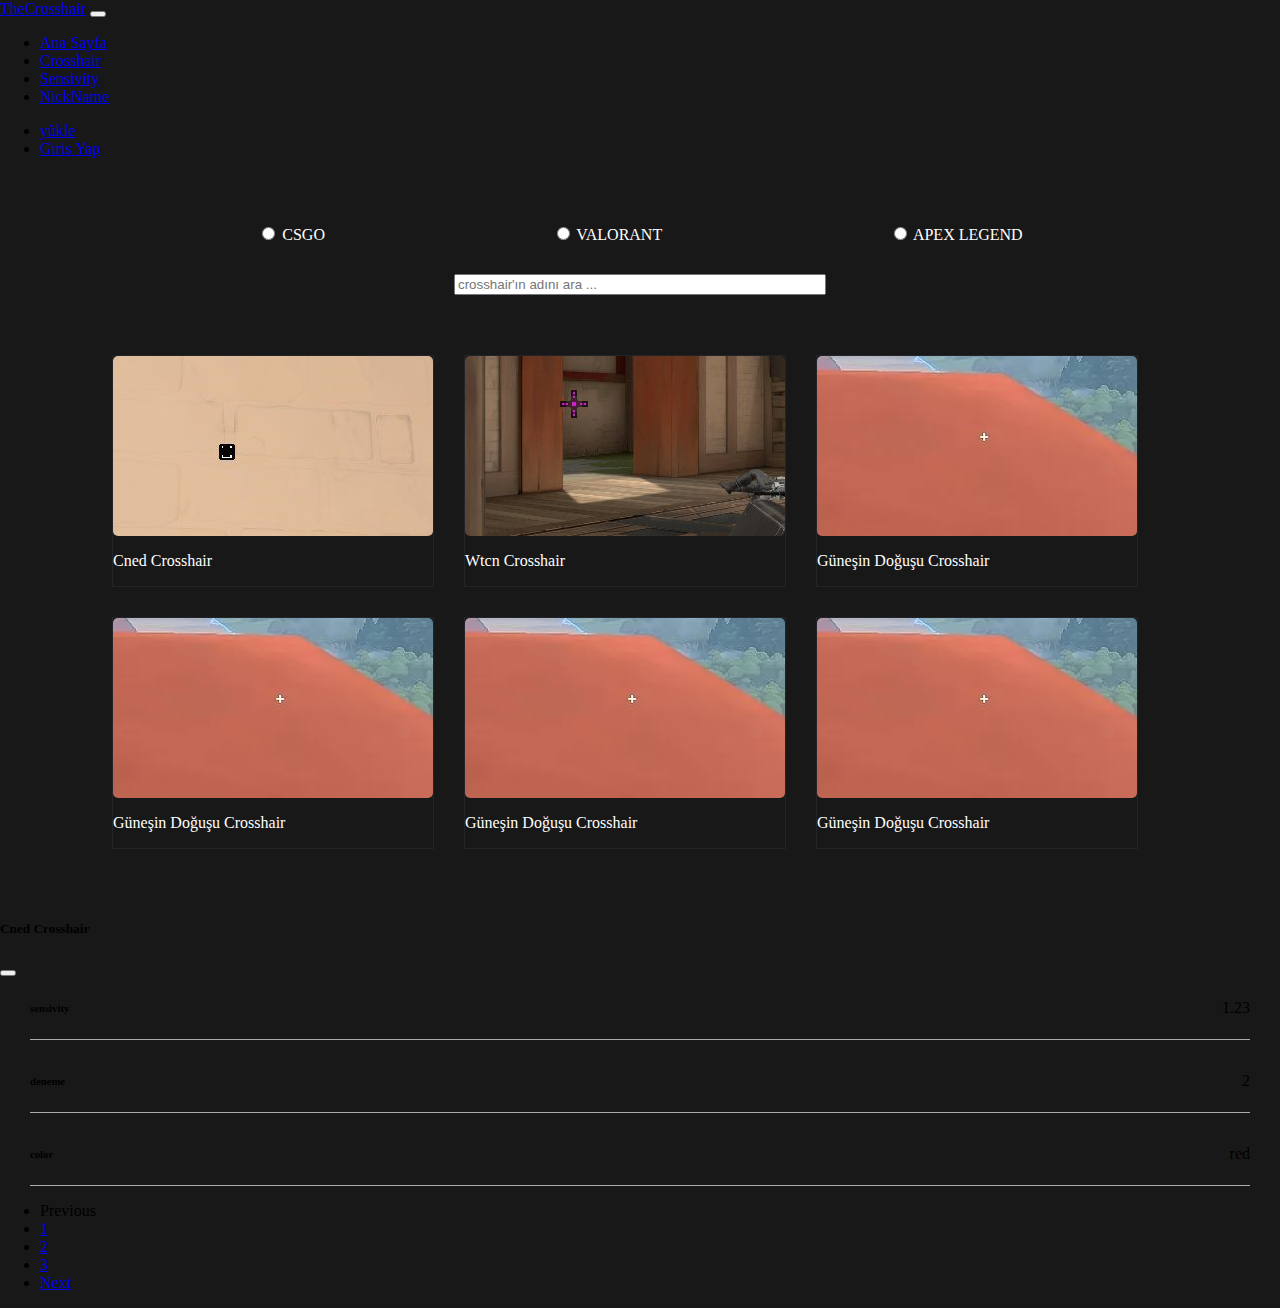
<file: crosshair.html>
<!DOCTYPE html>
<html lang="en">
<head>
    <meta charset="UTF-8">
    <meta http-equiv="X-UA-Compatible" content="IE=edge">
    <meta name="viewport" content="width=device-width, initial-scale=1.0">
    <title>Crosshair</title>
    <link href="https://cdn.jsdelivr.net/npm/bootstrap@5.2.0-beta1/dist/css/bootstrap.min.css" rel="stylesheet" integrity="sha384-0evHe/X+R7YkIZDRvuzKMRqM+OrBnVFBL6DOitfPri4tjfHxaWutUpFmBp4vmVor" crossorigin="anonymous">
    <link rel="stylesheet" href="style.css">
    <link rel="stylesheet" href="crosshair.css">
</head>
<body>
    <header>
        <nav class="navbar navbar-expand-lg navbar-dark bg-dark">
            <div class="container-lg">
              <a class="navbar-brand" href="#">TheCrosshair</a>
              <button class="navbar-toggler" type="button" data-bs-toggle="collapse" data-bs-target="#navbarNavDropdown" aria-controls="navbarNavDropdown" aria-expanded="false" aria-label="Toggle navigation">
                <span class="navbar-toggler-icon"></span>
              </button>
              <div class="collapse navbar-collapse" id="navbarNavDropdown">
                <ul class="navbar-nav">
                  <li class="nav-item">
                    <a class="nav-link" aria-current="page" href="index.html">Ana Sayfa</a>
                  </li>
                  <!-- <li class="nav-item dropdown">
                    <a class="nav-link dropdown-toggle" href="#" id="navbarDropdownMenuLink" role="button" data-bs-toggle="dropdown" aria-expanded="false">
                      Crosshair
                    </a>
                    <ul class="dropdown-menu dropdown-menu-dark" aria-labelledby="navbarDropdownMenuLink">
                      <li><a class="dropdown-item" id="dropdown-header-csgo" href="crosshair.html">Csgo</a></li>
                      <li><a class="dropdown-item" id="dropdown-header-valorant" href="crosshair.html">Valorant</a></li>
                      <li><a class="dropdown-item" id="dropdown-header-apexLegend" href="crosshair.html">Apex Legend</a></li>
                    </ul>
                  </li> -->
                  <li class="nav-item">
                    <a class="nav-link" href="crosshair.html">Crosshair</a>
                  </li>
                  <li class="nav-item">
                    <a class="nav-link" href="sensivity.html">Sensivity</a>
                  </li>
                  <li class="nav-item">
                    <a class="nav-link" href="#">NickName</a>
                  </li>
                </ul>
              </div>
              <div class="girisYap">
                <ul  class="navbar-nav">
                    <li class="nav-item">
                        <a class="nav-link" href="#">yükle</a>
                      </li>
                      <li class="nav-item">
                        <a class="nav-link" href="login-screen/giris.html">Giris Yap</a>
                      </li>
                </ul>
              </div>
            </div>
          </nav>
    </header>

    <!-- cardların başlangıcı -->

    <div class="crosshair-cardlar">
      <!-- Radio button -->
      <div class="radio-button" id="radio-button" onclick="display()">
        <div class="form-check">
          <input class="form-check-input" type="radio" name="inlineRadioOptions" id="inlineRadio1" value="option1">
          <label class="form-check-label" id="csgo" for="inlineRadio1">CSGO</label>
        </div>
        <div class="form-check">
          <input class="form-check-input" type="radio" name="inlineRadioOptions" id="inlineRadio2" value="option2">
          <label class="form-check-label" id="valorant" for="inlineRadio2">VALORANT</label>
        </div>
        <div class="form-check">
          <input class="form-check-input" type="radio" name="inlineRadioOptions" id="inlineRadio3" value="option3">
          <label class="form-check-label" id="apexLegend" for="inlineRadio3">APEX LEGEND</label>
        </div>
      </div>
      <!-- Radio button end -->

      <input type="search" class="form-control" placeholder="crosshair'ın adını ara ..." aria-label="Example text with button addon" aria-describedby="button-addon1">
      <div class="baslik" id="crosshair-baslik">
      </div>
      <div class="crosshair-card">
        <div class="card bg-dark" data-bs-target="#exampleModal" data-bs-toggle="modal">
          <div class="image">
            <img src="image/crosshair 1.jpg" class="card-img-top" alt="...">
          </div>
          <div class="card-body">
            <p class="card-text">Cned Crosshair</p>
          </div>
        </div>
        <div class="card bg-dark" data-bs-target="#exampleModal" data-bs-toggle="modal">
          <div class="image">
            <img src="image/crosshair 3.jpg" class="card-img-top" alt="...">
          </div>
          <div class="card-body">
            <p class="card-text">Wtcn Crosshair</p>
          </div>
        </div>
        <div class="card bg-dark" data-bs-target="#exampleModal" data-bs-toggle="modal">
          <div class="image">
            <img src="image/crosshair 4.jpg" class="card-img-top" alt="...">
          </div>
          <div class="card-body">
            <p class="card-text">Güneşin Doğuşu Crosshair</p>
          </div>
        </div>
        <div class="card bg-dark" data-bs-target="#exampleModal" data-bs-toggle="modal">
          <div class="image">
            <img src="image/crosshair 4.jpg" class="card-img-top" alt="...">
          </div>
          <div class="card-body">
            <p class="card-text">Güneşin Doğuşu Crosshair</p>
          </div>
        </div>
        <div class="card bg-dark" data-bs-target="#exampleModal" data-bs-toggle="modal">
          <div class="image">
            <img src="image/crosshair 4.jpg" class="card-img-top" alt="...">
          </div>
          <div class="card-body">
            <p class="card-text">Güneşin Doğuşu Crosshair</p>
          </div>
        </div>
        <div class="card bg-dark" data-bs-target="#exampleModal" data-bs-toggle="modal">
          <div class="image">
            <img src="image/crosshair 4.jpg" class="card-img-top" alt="...">
          </div>
          <div class="card-body">
            <p class="card-text">Güneşin Doğuşu Crosshair</p>
          </div>
        </div>
        
      </div>
    </div>
    
    
    <!-- Modal -->
    <div class="modal fade" id="exampleModal" tabindex="-1" aria-labelledby="exampleModalLabel" aria-hidden="true">
      <div class="modal-dialog">
        <div class="modal-content">
          <div class="modal-header">
            <h5 class="modal-title" id="staticBackdropLabel">Cned Crosshair</h5>
            <button type="button" class="btn-close" data-bs-dismiss="modal" aria-label="Close"></button>
          </div>
          <div class="modal-body">
            <div class="crosshair-detay-bilgileri">
              <h6>sensivity</h6>
              <p>1.23</p>
            </div>
            <div class="crosshair-detay-bilgileri">
              <h6>deneme</h6>
              <p>2</p>
            </div>
            <div class="crosshair-detay-bilgileri">
              <h6>color</h6>
              <p>red</p>
            </div>            
          </div>
        </div>
      </div>
    </div>

    <!-- sayfa değiştirme tuşları -->
    <nav aria-label="Page navigation example">
      <ul class="pagination justify-content-center">
        <li class="page-item disabled">
          <a class="page-link">Previous</a>
        </li>
        <li class="page-item"><a class="page-link" href="#">1</a></li>
        <li class="page-item"><a class="page-link" href="#">2</a></li>
        <li class="page-item"><a class="page-link" href="#">3</a></li>
        <li class="page-item">
          <a class="page-link" href="#">Next</a>
        </li>
      </ul>
    </nav>

    <script src="crosshair.js"></script>

    <script src="https://cdn.jsdelivr.net/npm/bootstrap@5.2.0-beta1/dist/js/bootstrap.bundle.min.js" integrity="sha384-pprn3073KE6tl6bjs2QrFaJGz5/SUsLqktiwsUTF55Jfv3qYSDhgCecCxMW52nD2" crossorigin="anonymous"></script>

    <script src="https://code.jquery.com/jquery-3.2.1.slim.min.js"
    integrity="sha384-KJ3o2DKtIkvYIK3UENzmM7KCkRr/rE9/Qpg6aAZGJwFDMVNA/GpGFF93hXpG5KkN"
    crossorigin="anonymous"></script>
    <script src="https://cdnjs.cloudflare.com/ajax/libs/popper.js/1.12.9/umd/popper.min.js"
    integrity="sha384-ApNbgh9B+Y1QKtv3Rn7W3mgPxhU9K/ScQsAP7hUibX39j7fakFPskvXusvfa0b4Q"
    crossorigin="anonymous"></script>
</body>
</html>
</file>
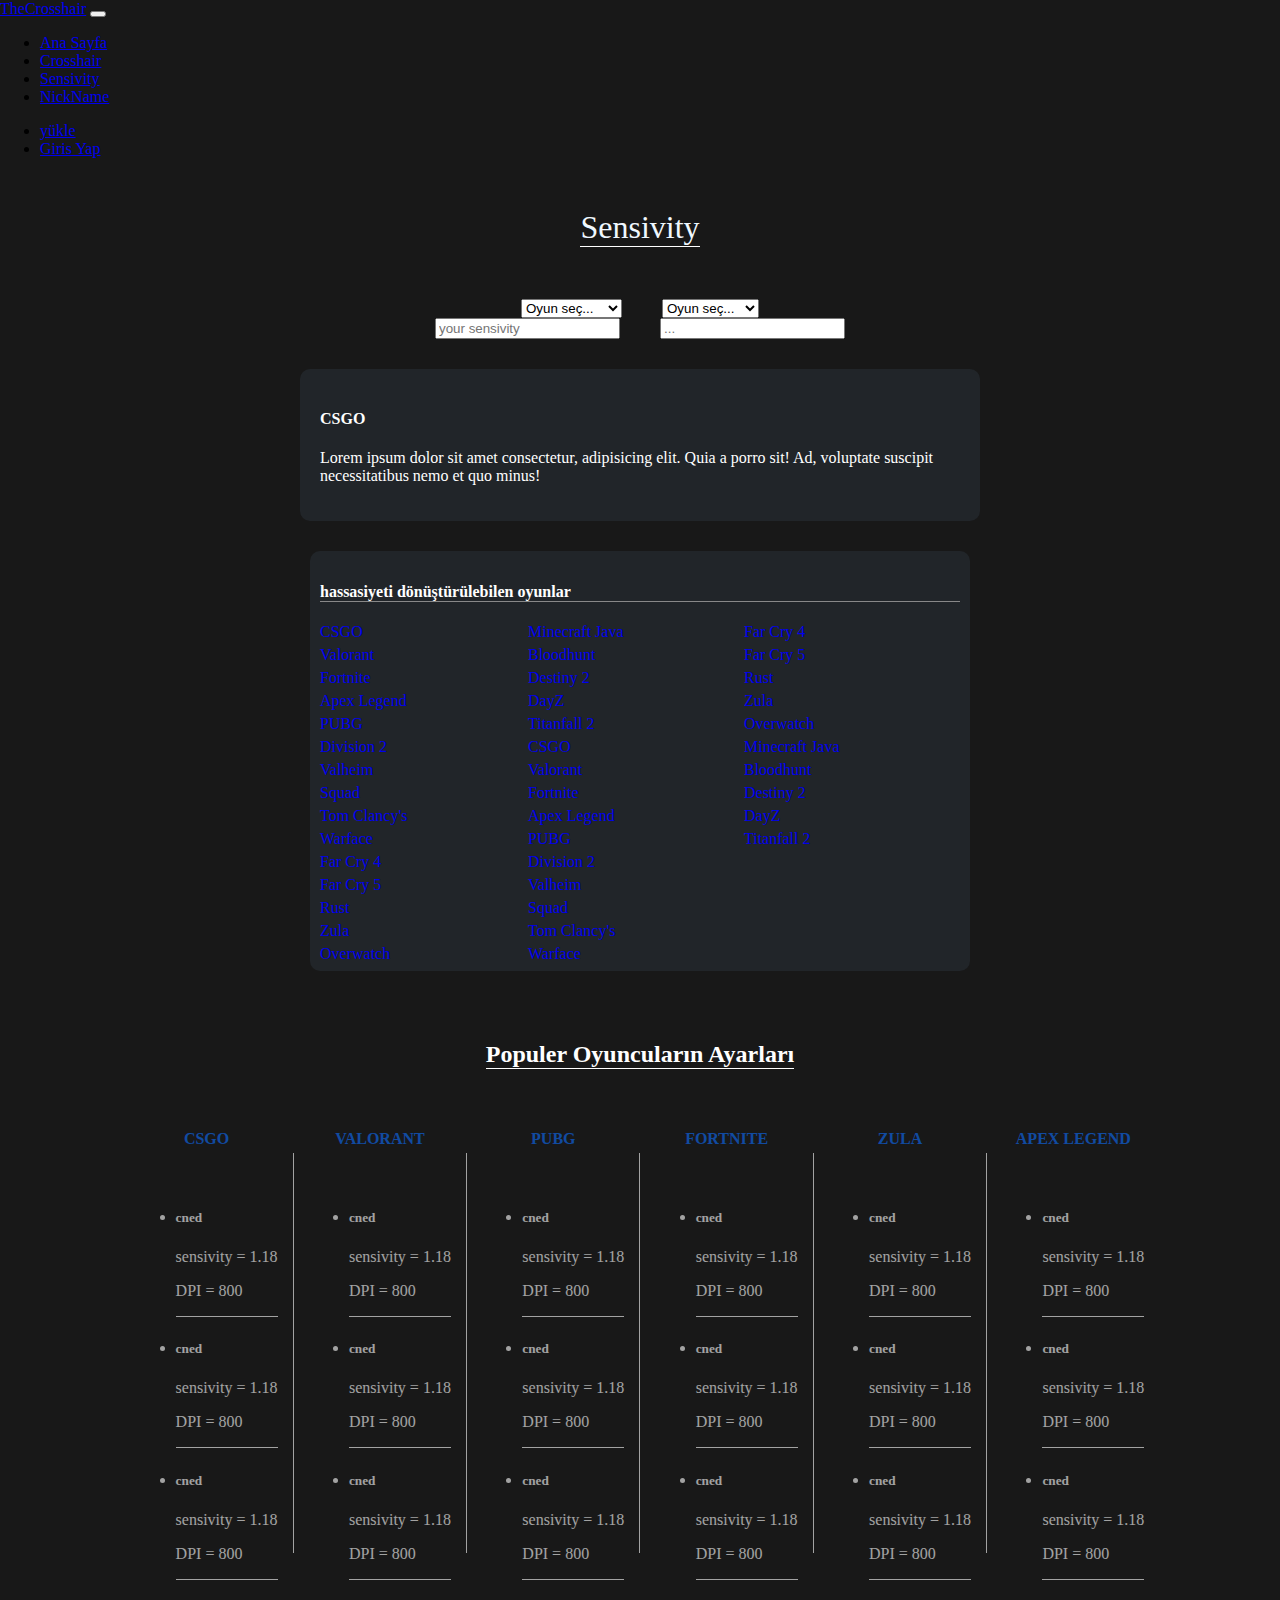
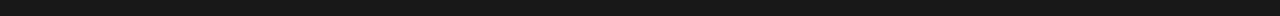
<file: sensivity.html>
<!DOCTYPE html>
<html lang="en">
<head>
    <meta charset="UTF-8">
    <meta http-equiv="X-UA-Compatible" content="IE=edge">
    <meta name="viewport" content="width=device-width, initial-scale=1.0">
    <title>Sensivity</title>
    <link href="https://cdn.jsdelivr.net/npm/bootstrap@5.2.0-beta1/dist/css/bootstrap.min.css" rel="stylesheet" integrity="sha384-0evHe/X+R7YkIZDRvuzKMRqM+OrBnVFBL6DOitfPri4tjfHxaWutUpFmBp4vmVor" crossorigin="anonymous">
    <link rel="stylesheet" href="style.css">
</head>
<body> 
    <header>
        <nav class="navbar navbar-expand-lg navbar-dark bg-dark">
            <div class="container-lg">
              <a class="navbar-brand" href="#">TheCrosshair</a>
              <button class="navbar-toggler" type="button" data-bs-toggle="collapse" data-bs-target="#navbarNavDropdown" aria-controls="navbarNavDropdown" aria-expanded="false" aria-label="Toggle navigation">
                <span class="navbar-toggler-icon"></span>
              </button>
              <div class="collapse navbar-collapse" id="navbarNavDropdown">
                <ul class="navbar-nav">
                  <li class="nav-item">
                    <a class="nav-link" aria-current="page" href="index.html">Ana Sayfa</a>
                  </li>
                  <!-- <li class="nav-item dropdown">
                    <a class="nav-link dropdown-toggle" href="#" id="navbarDropdownMenuLink" role="button" data-bs-toggle="dropdown" aria-expanded="false">
                      Crosshair
                    </a>
                    <ul class="dropdown-menu dropdown-menu-dark" aria-labelledby="navbarDropdownMenuLink">
                      <li><a class="dropdown-item" href="crosshair.html">Csgo</a></li>
                      <li><a class="dropdown-item" href="crosshair.html">Valorant</a></li>
                      <li><a class="dropdown-item" href="crosshair.html">Apex Legend</a></li>
                    </ul>
                  </li> -->
                  <li class="nav-item">
                    <a class="nav-link" href="crosshair.html">Crosshair</a>
                  </li>
                  <li class="nav-item">
                    <a class="nav-link" href="sensivity.html">Sensivity</a>
                  </li>
                  <li class="nav-item">
                    <a class="nav-link" href="#">NickName</a>
                  </li>
                </ul>
              </div>
              <div class="girisYap">
                <ul  class="navbar-nav">
                    <li class="nav-item">
                        <a class="nav-link" href="#">yükle</a>
                      </li>
                      <li class="nav-item">
                        <a class="nav-link" href="login-screen/giris.html">Giris Yap</a>
                      </li>
                </ul>
              </div>
            </div>
          </nav>
    </header>
    <div class="sensivity-page">
      <div class="baslik">
        <h1>Sensivity</h1>
      </div>
      <div class="oyun-sec">
        <div class="input-group mb-3" id="input-kismi">
          <select class="form-select" id="inputGroupSelect01" onChange="update()">
            <option selected>Oyun seç...</option>
            <option value="csgo">CSGO</option>
            <option value="valorant">Valorant</option>
            <option value="apex">Apex Legend</option>
          </select>
        </div>
        <div class="input-group mb-3" id="input-kismi">
          <select class="form-select" id="inputGroupSelect02" onChange="update2()">
            <option selected>Oyun seç...</option>
            <option value="csgo">CSGO</option>
            <option value="valorant">Valorant</option>
            <option value="apex">ApexLegend</option>

          </select>
        </div>
      </div>
      <div class="sensivity-sec">
        <div class="input-group mb-3" id="input-kismi">
          <input type="number" step="0.001" class="form-control" placeholder="your sensivity" aria-label="Example text with button addon" aria-describedby="button-addon1">
        </div>
        <div class="input-group mb-3" id="input-kismi">
          <input type="number" class="form-control" readonly="readonly" placeholder="..." aria-label="Example text with button addon" aria-describedby="button-addon1">
        </div>
      </div>
      <div class="oyun-bilgi">
        <h4>CSGO</h4>
        <p>Lorem ipsum dolor sit amet consectetur, adipisicing elit. Quia a porro sit! Ad, voluptate suscipit necessitatibus nemo et quo minus!</p>
      </div>
      <div class="hassasiyet-oyunları">
        <h4>hassasiyeti dönüştürülebilen oyunlar</h4>
        <div class="oyunlar-sens">
          <a href="#">CSGO</a>
          <a href="#">Valorant</a>
          <a href="#">Fortnite</a>
          <a href="#">Apex Legend</a>
          <a href="#">PUBG</a>
          <a href="#">Division 2</a>
          <a href="#">Valheim</a>
          <a href="#">Squad</a>
          <a href="#">Tom Clancy's</a>
          <a href="#">Warface</a>
          <a href="#">Far Cry 4</a>
          <a href="#">Far Cry 5</a>
          <a href="#">Rust</a>
          <a href="#">Zula</a>
          <a href="#">Overwatch</a>
          <a href="#">Minecraft Java</a>
          <a href="#">Bloodhunt</a>
          <a href="#">Destiny 2</a>
          <a href="#">DayZ</a>
          <a href="#">Titanfall 2</a>
          <a href="#">CSGO</a>
          <a href="#">Valorant</a>
          <a href="#">Fortnite</a>
          <a href="#">Apex Legend</a>
          <a href="#">PUBG</a>
          <a href="#">Division 2</a>
          <a href="#">Valheim</a>
          <a href="#">Squad</a>
          <a href="#">Tom Clancy's</a>
          <a href="#">Warface</a>
          <a href="#">Far Cry 4</a>
          <a href="#">Far Cry 5</a>
          <a href="#">Rust</a>
          <a href="#">Zula</a>
          <a href="#">Overwatch</a>
          <a href="#">Minecraft Java</a>
          <a href="#">Bloodhunt</a>
          <a href="#">Destiny 2</a>
          <a href="#">DayZ</a>
          <a href="#">Titanfall 2</a>
        </div>
      </div>
    </div>
    <div class="populer-player-baslık">
      <h2>Populer Oyuncuların Ayarları</h2>
    </div>
    <div class="populer-player">
      <div class="csgo-player">
        <h4>CSGO</h4>
        <ul>
          <li>
            <h5>cned</h5>
            <p>sensivity = 1.18</p>
            <p>DPI = 800</p>
          </li>
          <li>
            <h5>cned</h5>
            <p>sensivity = 1.18</p>
            <p>DPI = 800</p>
          </li>
          <li>
            <h5>cned</h5>
            <p>sensivity = 1.18</p>
            <p>DPI = 800</p>
          </li>
        </ul>
      </div>
      <div class="cizgi"></div>
      <div class="valorant-player">
        <h4>VALORANT</h4>
        <ul>
          <li>
            <h5>cned</h5>
            <p>sensivity = 1.18</p>
            <p>DPI = 800</p>
          </li>
          <li>
            <h5>cned</h5>
            <p>sensivity = 1.18</p>
            <p>DPI = 800</p>
          </li>
          <li>
            <h5>cned</h5>
            <p>sensivity = 1.18</p>
            <p>DPI = 800</p>
          </li>
        </ul>
      </div>
      <div class="cizgi"></div>
      <div class="pubg-player">
        <h4>PUBG</h4>
        <ul>
          <li>
            <h5>cned</h5>
            <p>sensivity = 1.18</p>
            <p>DPI = 800</p>
          </li>
          <li>
            <h5>cned</h5>
            <p>sensivity = 1.18</p>
            <p>DPI = 800</p>
          </li>
          <li>
            <h5>cned</h5>
            <p>sensivity = 1.18</p>
            <p>DPI = 800</p>
          </li>
        </ul>
      </div>
      <div class="cizgi"></div>
      <div class="fortnite-player">
        <h4>FORTNITE</h4>
        <ul>
          <li>
            <h5>cned</h5>
            <p>sensivity = 1.18</p>
            <p>DPI = 800</p>
          </li>
          <li>
            <h5>cned</h5>
            <p>sensivity = 1.18</p>
            <p>DPI = 800</p>
          </li>
          <li>
            <h5>cned</h5>
            <p>sensivity = 1.18</p>
            <p>DPI = 800</p>
          </li>
        </ul>
      </div>
      <div class="cizgi"></div>
      <div class="zula-player">
        <h4>ZULA</h4>
        <ul>
          <li>
            <h5>cned</h5>
            <p>sensivity = 1.18</p>
            <p>DPI = 800</p>
          </li>
          <li>
            <h5>cned</h5>
            <p>sensivity = 1.18</p>
            <p>DPI = 800</p>
          </li>
          <li>
            <h5>cned</h5>
            <p>sensivity = 1.18</p>
            <p>DPI = 800</p>
          </li>
        </ul>
      </div>
      <div class="cizgi"></div>
      <div class="zula">
        <h4>APEX LEGEND</h4>
        <ul>
          <li>
            <h5>cned</h5>
            <p>sensivity = 1.18</p>
            <p>DPI = 800</p>
          </li>
          <li>
            <h5>cned</h5>
            <p>sensivity = 1.18</p>
            <p>DPI = 800</p>
          </li>
          <li>
            <h5>cned</h5>
            <p>sensivity = 1.18</p>
            <p>DPI = 800</p>
          </li>
        </ul>
      </div>
    </div>

    <script src="sensivity.js"></script>
    <script src="https://cdn.jsdelivr.net/npm/bootstrap@5.2.0-beta1/dist/js/bootstrap.bundle.min.js" integrity="sha384-pprn3073KE6tl6bjs2QrFaJGz5/SUsLqktiwsUTF55Jfv3qYSDhgCecCxMW52nD2" crossorigin="anonymous"></script>
    <script src="https://code.jquery.com/jquery-3.2.1.slim.min.js"
    integrity="sha384-KJ3o2DKtIkvYIK3UENzmM7KCkRr/rE9/Qpg6aAZGJwFDMVNA/GpGFF93hXpG5KkN"
    crossorigin="anonymous"></script>
    <script src="https://cdnjs.cloudflare.com/ajax/libs/popper.js/1.12.9/umd/popper.min.js"
    integrity="sha384-ApNbgh9B+Y1QKtv3Rn7W3mgPxhU9K/ScQsAP7hUibX39j7fakFPskvXusvfa0b4Q"
    crossorigin="anonymous"></script>
</body>
</body>
</html>
</file>
<file: style.css>
body {
    padding: 0;
    margin: 0;
    background-color: #181818;
}
header{
    width: 100%;
    z-index: 100;
}
.slide {
    display: flex;
    align-items: center;
    margin-top: 20px;
    margin-left: 5%;
    margin-right: 5%;
    height: 80vh;
    background-color: black;
    overflow: hidden;
}
.carousel-item img{
    margin: auto;
}
.baslik {
    width: 100%;
    display: flex;
    justify-content: center;
    align-items: center;
    margin-bottom: 30px;
    color: aliceblue;
}
.baslik h1 {
    font-weight: 400;
    font-size: 32px;
    border-bottom: 1px solid #fff;
}
.card {
    margin-right: 30px;
    margin-bottom: 30px;
}
.card-all {
    margin-top: 30px;
    margin-bottom: 30px;
    padding: 50px;
    display: flex;
    flex-wrap: wrap;
    justify-content: center;
    align-items: center;
    background-color: #212529;
}
.crosshair-cardlar {
    padding: 20px;
    display: flex;
    flex-wrap: wrap;
    justify-content: center;
    align-items: center;
}
.button {
    width: 100%;
    display: flex;
    justify-content: center;
    align-items: center;
}
.card {
    width: 398px;
    border: 0;
    transition: 500ms;
    border: 1px solid #212529;
}
.card:hover {
    border: 1px solid #fff;
    cursor: pointer;
}
.cardlar {
    margin-top: 20px;
    margin-bottom: 20px;
    display: flex;
    justify-content: center;
    align-items: center;
}
.crosshair-card {
    display: flex;
    justify-content: center;
    align-items: center;
    flex-wrap: wrap;
}
.card .image {
    height: 224px;
    display: flex;
    justify-content: center;
    align-items: center;
    overflow: hidden;
    border-radius: 5px;
}
.card-body p {
    color: #fff;
}
.sensivity {
    display: flex;
    flex-direction: column;
    justify-content: center;
    align-items: center;
}
.sensivity-page {
    display: flex;
    flex-direction: column;
    justify-content: center;
    align-items: center;
    margin-top: 30px;
}
.oyun-sec {
    display: flex;
    justify-content: center;
    align-items: center;
    width: 50%;
}
#input-kismi{
    margin: 0 20px;
}
.sensivity-sec {
    display: flex;
    justify-content: center;
    align-items: center;
    width: 50%;
}
.oyun-bilgi {
    width: 50%;
    margin-top: 30px;
    color: #fff;
    padding: 20px;
    background-color: #212529;
    border-radius: 10px;
}
.hassasiyet-oyunları {
    width: 50%;
    margin-top: 30px;
    background-color: #212529;
    border-radius: 10px;
    display: flex;
    flex-direction: column;
    height: 400px;
    padding: 10px;
    overflow: auto;
    margin-bottom: 50px;
}
.oyunlar-sens {
    width: 100%;
    height: 90%;
    display: flex;
    flex-direction: column;
    flex-wrap: wrap;
}
.oyunlar-sens a {
    text-decoration: none;
    margin-bottom: 5px;
    margin-right: 5px;
}
.hassasiyet-oyunları h4 {
    color: #fff;
    width: 100%;
    border-bottom: 1px solid #888;
}
.populer-player {
    display: flex;
    justify-content: space-around;
    flex-wrap: wrap;
    align-items: center;
    margin-top: 20px;
    width: 80%;
    margin: auto;
    margin-bottom: 20px;
}
.populer-player div {
    color: #fff;
    opacity: 0.6;
    display: flex;
    flex-direction: column;
    justify-content: center;
    align-items: center;
}
.cizgi {
    width: 1px;
    height: 400px;
    background-color: #fff;
}
.populer-player div ul li {
    border-bottom: 1px solid #fff;
}
.populer-player div h4 {
    color: #0d6efd;
}
.populer-player-baslık {
    display: flex;
    justify-content: center;
    align-items: center;
    margin-bottom: 20px;
    color: #fff;
}
.populer-player-baslık h2 {
    border-bottom: 1px solid #fff;
}



@media screen and (max-width: 1400px) {
    .card {
        width: 320px;
    }
    .card .image {
        height: 180px;
    }
}
@media screen and (max-width: 1100px) {
    .card {
        width: 274px;
    }
    .card .image {
        height: 154px;
    }
}
@media screen and (max-width: 991px) {
    .girisYap {
        display: none;
    }
    .slide {
        height: auto;
        overflow: auto;
    }
    .oyun-sec {
        width: 70%;
    }
    .sensivity-sec {
        width: 70%;
    }
    .oyun-bilgi {
        width: 70%;
    }
    .hassasiyet-oyunları {
        width: 70%;
    }
}
@media screen and (max-width: 971px) {
    .card {
        width: 398px;
    }
    .card .image {
        height: 224px;
    }
    .cardlar {
        flex-wrap: wrap;
    }
}
@media screen and (max-width: 650px) {
    .hassasiyet-oyunları {
        height: 650px;
    }
}
@media screen and (max-width: 500px) {
    .card {
        width: 274px;
    }
    .card .image {
        height: 154px;
    }
    .oyun-sec {
        width: 90%;
    }
    .sensivity-sec {
        width: 90%;
    }
    .oyun-bilgi {
        width: 90%;
    }
    .hassasiyet-oyunları {
        width: 90%;
    }
}
::-webkit-scrollbar {
    width: 10px;
  }
  
  /* Track */
  ::-webkit-scrollbar-track {
    background: transparent; 
  }
   
  /* Handle */
  ::-webkit-scrollbar-thumb {
    background: #888; 
    border-radius: 5px;
  }
</file>
<file: crosshair.css>
.modal-body {
    padding-left: 30px;
    padding-right: 30px;
}
.crosshair-detay-bilgileri {
    display: flex;
    justify-content: space-between;
    align-items: center;
    border-bottom: 1px solid #aaa;
    margin-bottom: 10px;
}
.crosshair-detay-bilgileri p {
    margin: 0;
}
.form-control {
    width: 30%;
    margin-bottom: 30px;
}
.form-check-label {
    color: #fff;
}
.radio-button {
    display: flex;
    justify-content: space-around;
    align-items: center;
    width: 80%;
    margin-bottom: 30px;
    margin-top: 30px;
}
</file>
